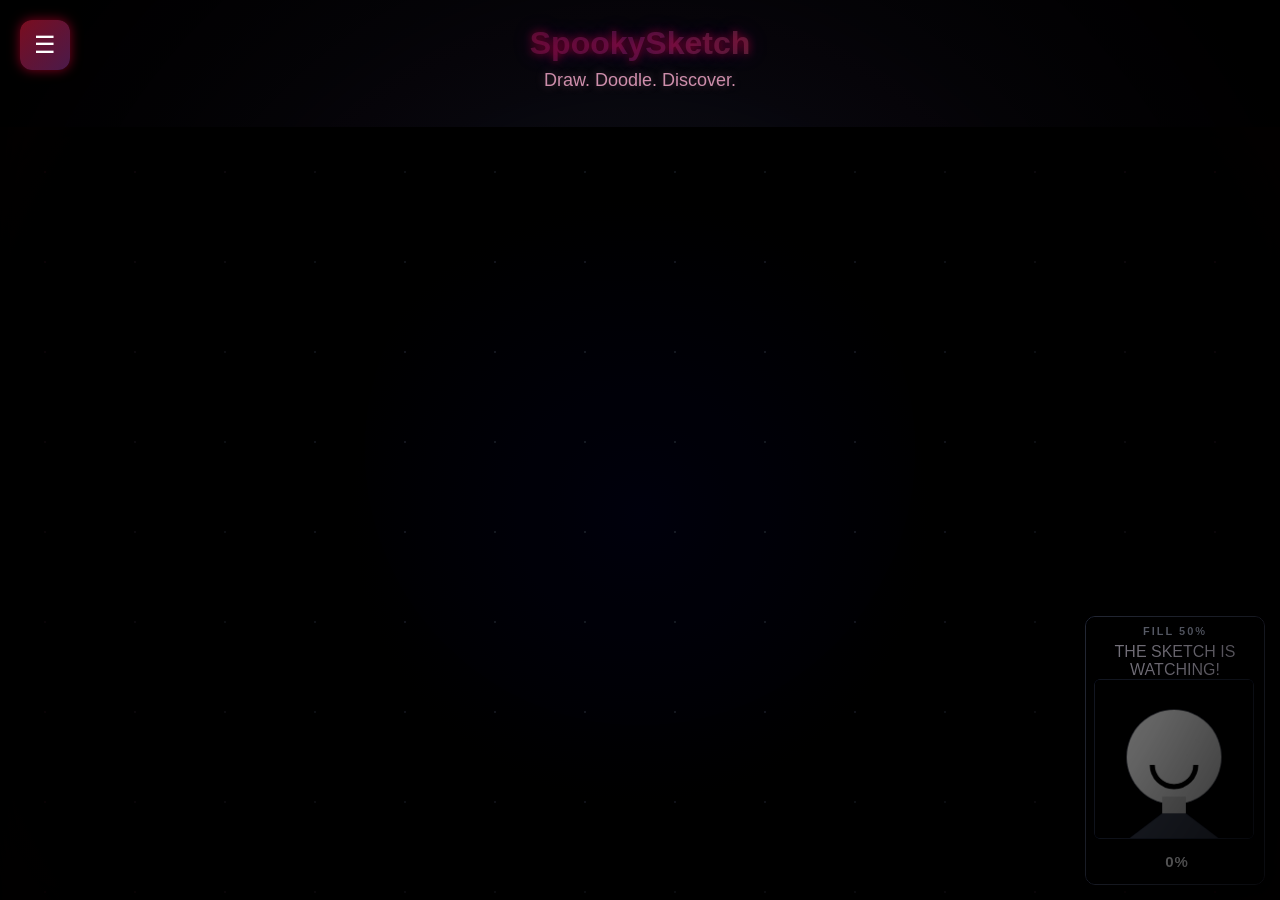
<file: myproject/index.html>
<!DOCTYPE html>
<html lang="en">

<head>
    <meta charset="UTF-8">
    <meta name="viewport" content="width=device-width, initial-scale=1.0">

    <title>SpookySketch</title>

    <link rel="stylesheet" href="style.css">
</head>

<body>

    <button id="menuBtn">☰</button>

    <div class="app">

        <header>

            <h1 id="title">SpookySketch</h1>

            <p id="subtitle">Draw. Doodle. Discover.</p>

        </header>

        <div class="studio">
            <div class="toolbar">

                <button id="pencilBtn">
                    Pencil
                </button>

                <button id="brushBtn">
                    Brush
                </button>

                <label for="brushSize">
                    Line Size
                </label>

                <input
                    type="range"
                    id="brushSize"
                    min="1"
                    max="30"
                    value="4"
                >

                <button id="eraserBtn">
                    Eraser
                </button>

                <input
                    type="color"
                    id="colorPicker"
                    value="#ff6b6b"
                >

                <button id="undoBtn">
                    Undo
                </button>

                <button id="clearBtn">
                    Clear
                </button>

                <button id="redoBtn">
                    Redo
                </button>

                <button id="saveBtn">
                    Save
                </button>

                <button id="darkBtn">
                    Dark Mode
                </button>

            </div>

            <div class="canvas-box">
                <canvas
                    id="characterCanvas"
                    width="600"
                    height="600">
                </canvas>
                <canvas
                    id="artCanvas"
                    width="600"
                    height="600">
                </canvas>
            <div id="jumpscareOverlay">
                <video 
                    id="jumpscareVideo"
                    preload="auto"
                    playsinline
            >
            <source src="jumpscare.mp4" type="video/mp4">
        </video>
            </div>

                <div id="batLayer"></div>

                <div id="referenceContainer">
                    <div id="referenceTitle">FILL 50%</div>
                <div id="spookyMessage">THE SKETCH IS WATCHING!</div>

                    <canvas
                        id="referenceCanvas"
                        width="160"
                        height="160">
                    </canvas>

                    <div id="similarityContainer">
                        <span id="similarityValue">MATCH: 0%</span>
                    </div>
                </div>

            </div>


        </div>

    </div>


    <script src="script.js" defer></script>

</body>
</html>
</file>
<file: myproject/style.css>
* {
    box-sizing: border-box;
}

html,
body{
    width: 100%;
    height: 100%;
    margin: 0;
    overflow: hidden;
}




body {
    margin: 0;
    min-height: 100vh;

    font-family: Arial, sans-serif;

    background:
        linear-gradient(
            135deg,
            #e8f7ff,
            #fff4f8,
            #fff9e6
        );

    color: #222;

    transition:
        background 0.5s ease,
        color 0.5s ease;
}



.app {
    width: 100vw;
    height: 100vh;
    max-width: none;

    margin: 0;
    text-align: center;
    display: flex;
    flex-direction: column;
}


header {
    padding: 25px 0 18px;
}


h1 {
    margin: 0;

    font-size: 32px;
    font-weight: 700;

    background:
        linear-gradient(
            90deg,
            #6366f1,
            #ec4899,
            #f59e0b
        );

    background-clip: text;
    -webkit-background-clip: text;

    -webkit-text-fill-color: transparent;
}


header p {
    margin-top: 8px;

    font-size: 18px;

    color: #666;

    transition: color 0.5s ease;
}

.studio {
    position: relative;
    width: 100%;
    flex: 1;
    display: flex;
    align-items: stretch;
    justify-content: stretch;
   overflow: hidden;
}


.toolbar {
    position: fixed;
    top: 0;
    left: 0;
    width: 260px;

    height: 100vh;

    padding: 80px 20px 20px;
    box-sizing: border-box;
    display: flex;

    flex-direction: column;

    gap: 12px;

    z-index: 1000;

    transform: translateX(-100%);
    transition: transform 0.3s ease;
}


.toolbar button {
    padding: 11px;

    border: 2px solid #e2e6ff;

    border-radius: 10px;

    background: #ffffff;

    color: #3d4160;

    font-size: 14px;

    font-weight: 600;

    cursor: pointer;

    transition:
        background 0.15s ease,
        border-color 0.15s ease,
        color 0.15s ease,
        transform 0.15s ease,
        box-shadow 0.15s ease;
}


.toolbar button:hover {
    background: #f0f4ff;

    border-color: #9eb7ff;

    transform: translateY(-2px);
}


.toolbar button.active {
    background:
        linear-gradient(
            135deg,
            #0800fe,
            #3300ff
        );

    color: white;

    border-color: #1976d2;

    box-shadow:
        0 3px 8px
        rgba(25, 118, 210, 0.4);

    transform: translateY(-1px);
}


.toolbar input {
    width: 100%;

    height: 45px;

    padding: 4px;

    border: 2px solid #ff9f43;

    border-radius: 10px;

    cursor: pointer;

    background: white;

    box-sizing: border-box;
}



.toolbar input[type="range"] {
    height: auto;

    padding: 0;

    border: none;

    accent-color: #1976d2;

    cursor: pointer;
}


.toolbar input[type="color"] {
    padding: 4px;

    cursor: pointer;
}

.toolbar input::-webkit-color-swatch-wrapper {
    padding: 0;
}

.toolbar input::-webkit-color-swatch {
    border: none;

    border-radius: 6px;
}


.canvas-box {
    position: relative;

    width: 100%;
    height: 100%;
    background: #fffdf7;
    overflow: hidden;
    margin: 0;
    flex-shrink: 0;
}


canvas {
    position: absolute;
    top: 0;
    left: 0;
    width: 100%;
    height: 100%;
    touch-action: none;
}




#characterCanvas {
    z-index: 1;
}



#artCanvas {
    z-index: 2;

    background: transparent;
}



#batLayer {
    position: absolute;

    top: 0;
    left: 0;

    width: 100%;
    height: 100%;

    z-index: 10;

    pointer-events: none;

    display: none;

    overflow: hidden;
}


.bat {
    position: absolute;

    width: 34px;
    height: 20px;
    background-image: url("Bat_Sprite_Sheet.png");
    pointer-events: none;
    user-select: none;

    opacity: 0.9;
    
    animation:
        batFly 8s linear infinite,
        batFlap 0.35s ease-in-out infinite alternate;
}

    .bat {
    position: absolute;

    width: 34px;
    height: 20px;
    background-image: url("Bat_Sprite_Sheet.png");
    pointer-events: none;
    user-select: none;

    opacity: 0.9;
    
    animation:
        batFly 8s linear infinite,
        batFlap 0.35s ease-in-out infinite alternate;
}
@keyframes batFlap {

    from {
        background-position: 0 0;
    }

    to {
        background-position: -160px 0;
    }
}

body.dark-mode {

    background:
        radial-gradient(
            circle at center,
            #101522 0%,
            #08060c 55%,
            #010001 100%
        );
    color: #d8d2e0;
}
@keyframes batFly {

    0% {
        left: -50px;
        transform: translateY(0);
    }

    25% {
        left: 25%;
        transform: translateY(-20px);
    }

    50% {
        left: 50%;

        transform: translateY(-15px);
    }

    75% {
        left: 75%;
        transform: translateY(-15px);
    }

    100% {
        left: 105%;
        transform: translateY(0);
    }

}


body.dark-mode h1 {

    background:
        linear-gradient(
            90deg,
            #8b0000,
            #4a1a4a,
            #b8860b
        );

    background-clip: text;

    -webkit-background-clip: text;

    -webkit-text-fill-color: transparent;
}


body.dark-mode header p {
    color: #bfc4d3;
}



body.dark-mode .toolbar {

    background:
        linear-gradient(
            180deg,
            #1a0d12,
            #0a0508
        );

    border-color: #4a1a2a;

    box-shadow:
        0 8px 25px rgba(0, 0, 0, 0.7),
        inset -1px 0 0 rgba(255, 0, 60, 0.08);
}



body.dark-mode .toolbar button {

    background: #16101a;

    color: #d8c8d0;

    border-color: #3a1f2c;
}


body.dark-mode .toolbar button:hover {

    background: #241018;

    border-color: rgba(255, 0, 60, 0.5);
    box-shadow: 0 0 10px rgba(255, 0, 60, 0.25);
}



body.dark-mode .toolbar button.active {

    background:
        linear-gradient(
            135deg,
            #7a0d1f,
            #4a1a4a
        );

    color: white;

    border-color: rgba(255, 0, 60, 0.7);

    box-shadow:
        0 3px 10px rgba(255, 0, 60, 0.5),
        rgba(120, 0, 255, 0.25);

    transform: translateY(-1px);
}



body.dark-mode .toolbar input[type="color"] {
    background: #16101a;

    border-color: #5a2438;
}

body.dark-mode .toolbar input[type="range"]::-webkit-slider-thumb {
    box-shadow: 0 0 8px rgba(255, 0, 60, 0.7);
}

body.dark-mode .canvas-box {

    background: 
    radial-gradient(
        circle at center,
        #101522 0%,
        #070a11 55%,
        #020307 100%
    );
    border-color: #293143;
    box-shadow: 0 0 20px rgba(30, 40, 70, 0.5),
    inset 0 0 80px rgba(0, 0, 0, 0.8);
    animation: canvasBreathing 5s ease-in-out infinite;
}


body.dark-mode #characterCanvas {
    display: none;
}



body.dark-mode #artCanvas {

    display: block;

    background: transparent;
}


body.dark-mode #batLayer {
    display: block;
}



#darkBtn {
    margin-top: 5px;
}


#darkBtn.active {

    background:
        linear-gradient(
            135deg,
            #7a0d1f,
            #4a1a4a
        );

    color: white;

    border-color: rgba(255, 0, 60, 0.7);

    box-shadow:
        0 3px 10px
        rgba(255, 0, 60, 0.5);

    transform: translateY(-1px);
}


#darkBtn.active:hover {

    background:
        linear-gradient(
            135deg,
            #1d4ed8,
            #4f46e5
        );

    border-color: #93c5fd;
}


.toolbar {
    position: fixed;
    top: 0;
    left: 0;
    width: 260px;
    height: 100vh;

    padding: 80px 20px 20px;

    display: flex;
    flex-direction: column;
    gap: 12px;

    z-index: 1000;

    transform: translateX(-100%);
    transition: transform 0.3s ease;

    background: rgba(255,255,255,0.95);
    box-shadow: 5px 0 25px rgba(0,0,0,0.2);
}

.toolbar.open {
    transform: translateX(0);
}

@media (max-width: 850px) {

}


@media (max-width: 450px) {

    header {
        padding-top: 15px;
    }


    h1 {
        font-size: 25px;
    }


    header p {
        font-size: 15px;
    }


    .toolbar {
        width: 100%;
    }


    .toolbar button {
        min-width: 80px;

        padding: 9px 7px;

        font-size: 13px;
    }
}
body.dark-mode::before{
    content: "";
    position: fixed;
    inset: 0;
    pointer-events: none;
    z-index: 50;
    background: radial-gradient(
        circle at center,transparent 35%,
        rgba(0,0,0 , 0.45) 75%,
        rgba(0,0,0,0.85) 100%
    );
    animation: darkVignette 4s ease-in-out infinite alternate;
}
@keyframes darkVignette{
    from{
        opacity:0.7;
    }
    to{
        opacity: 1;
    }
}
body.dark-mode .canvas-box{
    background: 
    radial-gradient(
        circle at center,
        #101522 0%,
        #070a11 55%,
        #020307 100%
    );
    border-color: #293143;
    box-shadow: 
    0 0 20px rgba(30, 40, 70, 0.5),
    inset 0 0 80px rgba(0, 0, 0, 0.8);
    animation: canvasBreathing 5s ease-in-out infinite;
    filter: brightness(0.8) contrast(1.15);
}
@keyframes canvasBreathing{
    0%,100%{
        box-shadow: 0 0 20px rgba(30,40,70,0.5),
        inset 0 0 80px rgba(0,0,0,0.8);
    }
50%{
    box-shadow:
    0 0 35px rgba(60,40,90,0.7),
    inset 0 0 100px rgba(0,0,0,0.9);
    }
}
body.dark-mode .canvas-box::after{
    content: "";
    position: absolute;
    inset: 0;
    pointer-events: none;
    z-index: 10;
    background: 
    radial-gradient(
        circle at center,
        transparent 55%,
        rgba(90,0,15,0.12) 80%,
        rgba(120,0,20,0.25) 100%
    );
    animation: redPulse 6s ease-in-out infinite;
}
@keyframes redPulse{
    0%,100%{
        opacity: 0.3;
    }
    50%{
        opacity: 0.8;
    }
}
body.dark-mode .bat{
    filter:
    drop-shadow(0 0  5px rgba(255,255,255,0.15));
    opacity: 0.75;
    animation-timing-function: linear;
}
body.dark-mode .canvas-box::before{
    content: "";
    position: absolute;
    inset: 0;
    pointer-events: none;
    z-index: 7;
    opacity: 0.25;
    background-image: radial-gradient(
        circle,
        rgba(255,255,255,0.5) 1px,
        transparent 1px
    );
    background-size: 90px 90px;
    animation: particlesMove 20s linear infinite;
}
@keyframes particlesMove{
    from{
        background-position: 
        0 0;
    }
    to{
        background-position: 
        90px 180px;
    }
}
#darkBtn.active{
    animation: darkButtonPulse 2.5s ease-in-out infinite;
}
@keyframes darkButtonPulse{
    0% ,100% {
        box-shadow: 
        0 3px 10px  rgba(37,99,235,0.5);
    }
    50% {
        box-shadow: 
        0 0 20px rgba(90,40,180,0.8);
    }
}
body.dark-mode.flicker{
    animation: screenFlicker 0.15 steps(2) 3;
}
body.dark-mode .toolbar input[type="range"] {
    accent-color: #ff003c;
}
@keyframes screenFlicker{
    0% {
        filter: brightness(1);
    }
    50%{
        filter: brightness(0.25);
    }
    100%{
        filter: brightness(1);
    }
}
#referenceContainer{
    position: absolute;
    right: 15px;
    bottom: 15px;
    width: 180px;
    padding: 8px;
    background: rgba(5, 7, 12, 0.92);
    border: 1px solid #4b5265;
    border-radius: 10px;
    z-index: 20;
    display: none;
    box-shadow: 
    0 0 15px rgba(0,0,0,0.7);
}
body.dark-mode #referenceContainer{
    display: block;
}
#referenceTitle{
    margin-bottom: 6px;
    color: #aeb4c5;
    font-size: 11px;
    font-weight: bold;
    letter-spacing: 2px;
}
#referenceCanvas{
    position: static;
    display: block;
    width: 160px;
    height: 160px;
    background: #11151f;
    border: 1px solid #343b4c;
    border-radius: 6px;
}
#similarityContainer{
    margin-top: 8px;
    padding: 6px;
    color: #9ca3af;
    font-size: 12px;
    font-weight: bold;
    letter-spacing: 1px;
}
#similarityValue{
    color: #ffffff;
    font-size: 15px;
    margin-left: 4px;
}
#menuBtn{
    position: fixed;
    top:20px;
    left: 20px;
    z-index: 2000;
    width: 50px;
    height: 50px;
    border: none;
    border-radius: 12px;
    font-size: 24px;
    cursor: pointer;
    background: #2563eb;
    color: white;
    box-shadow: 0 4px 15px rgba(0,0, 0, 0.25);
    transition: 0.3s ease;
}
#menuBtn:hover{
    transform: scale(1.05);
}
body.dark-mode #menuBtn{
    background: linear-gradient(135deg, #7a0d1f, #4a1a4a);
    box-shadow: 0 0 12px rgba(255, 0, 60, 0.5);
}
body.dark-mode #menuBtn:hover{
    box-shadow: 0 0 20px rgba(255, 0, 60, 0.8);
}
#characterCanvas{
    display: none !important;
}

body.dark-mode.spooky .canvas-box{
    animation: 
    spookyPulse 2s ease-in-out infinite;
    box-shadow: 0 0 30px rgba(255, 0, 60, 0.5),
                0 0 80px rgba(120, 0, 30, 0.25);
}
body.dark-mode.spooky .bat{
    filter:
        drop-shadow(0 0 8px rgba(255, 0, 50, 0.8))
        drop-shadow(0 0 15px rgba(120, 0, 255, 0.6));
        opacity: 1;
}

@keyframes spookyPulse{
    0%, 100% {
        filter: brightness(1);
    }
    50%{
        filter: brightness(1.35);
    }
}
body.dark-mode, body.dark-mode * {
    cursor: crosshair;
}

body.dark-mode h1 {
    text-shadow: 0 0 8px rgba(255,0,60,0.6), 0 0 20px rgba(120,0,255,0.3);
    animation: titleFlicker 3s infinite;
}
@keyframes titleFlicker {
    0%, 94%, 100%{opacity: 1; }
    95% { opacity: 0.4; }
    97% { opacity: 0.8; }
}

body.dark-mode #referenceCanvas {
    animation: watchPulse 3s ease-in-out infinite;
}
@keyframes watchPulse {
    0%, 100% { box-shadow: 0 0 0 rgba(255, 0, 60, 0);}
    50% { box-shadow: 0 0 15px rgba(255,0,60,0.5);}
}

/* JUMPSCARE OVERLAY 
*/
#jumpscareOverlay {
    position: fixed;
    top: 0;
    left: 0;
    width: 100vw;
    height: 100vh;

    background: black;

    z-index: 99999;
    display: none;
    align-items: center;
    justify-content: center;
    overflow: hidden;
}

#jumpscareVideo{
    width: 100%;
    height: 100%;
    object-fit: cover;
    display: block;
}

#jumpscareOverlay.shake{
    animation: jumpscareShake 0.08s infinite;
}

@keyframes jumpscareShake {
    0% {
        transform: translate(0, 0);
    }
    25% {
        transform: translate(-8px, 5px);
    }
    50%{
        transform: translate(8px, -5px);
    }
    75%{
        transform: translate(-5px, -8px);
    }
    100%{
        transform: translate(5px, 8px);
    }
}
#subtitle {
    font-family: 'poppins', sans-serif;
    font-size: 18px;
    font-weight: 500;
    color: #f0a6c8;
    text-shadow: 0 0 10px rgba(240, 166, 200, 0.35);
    animation: subtitleFlicker 4s ease-in-out infinite;
    
}
</file>
